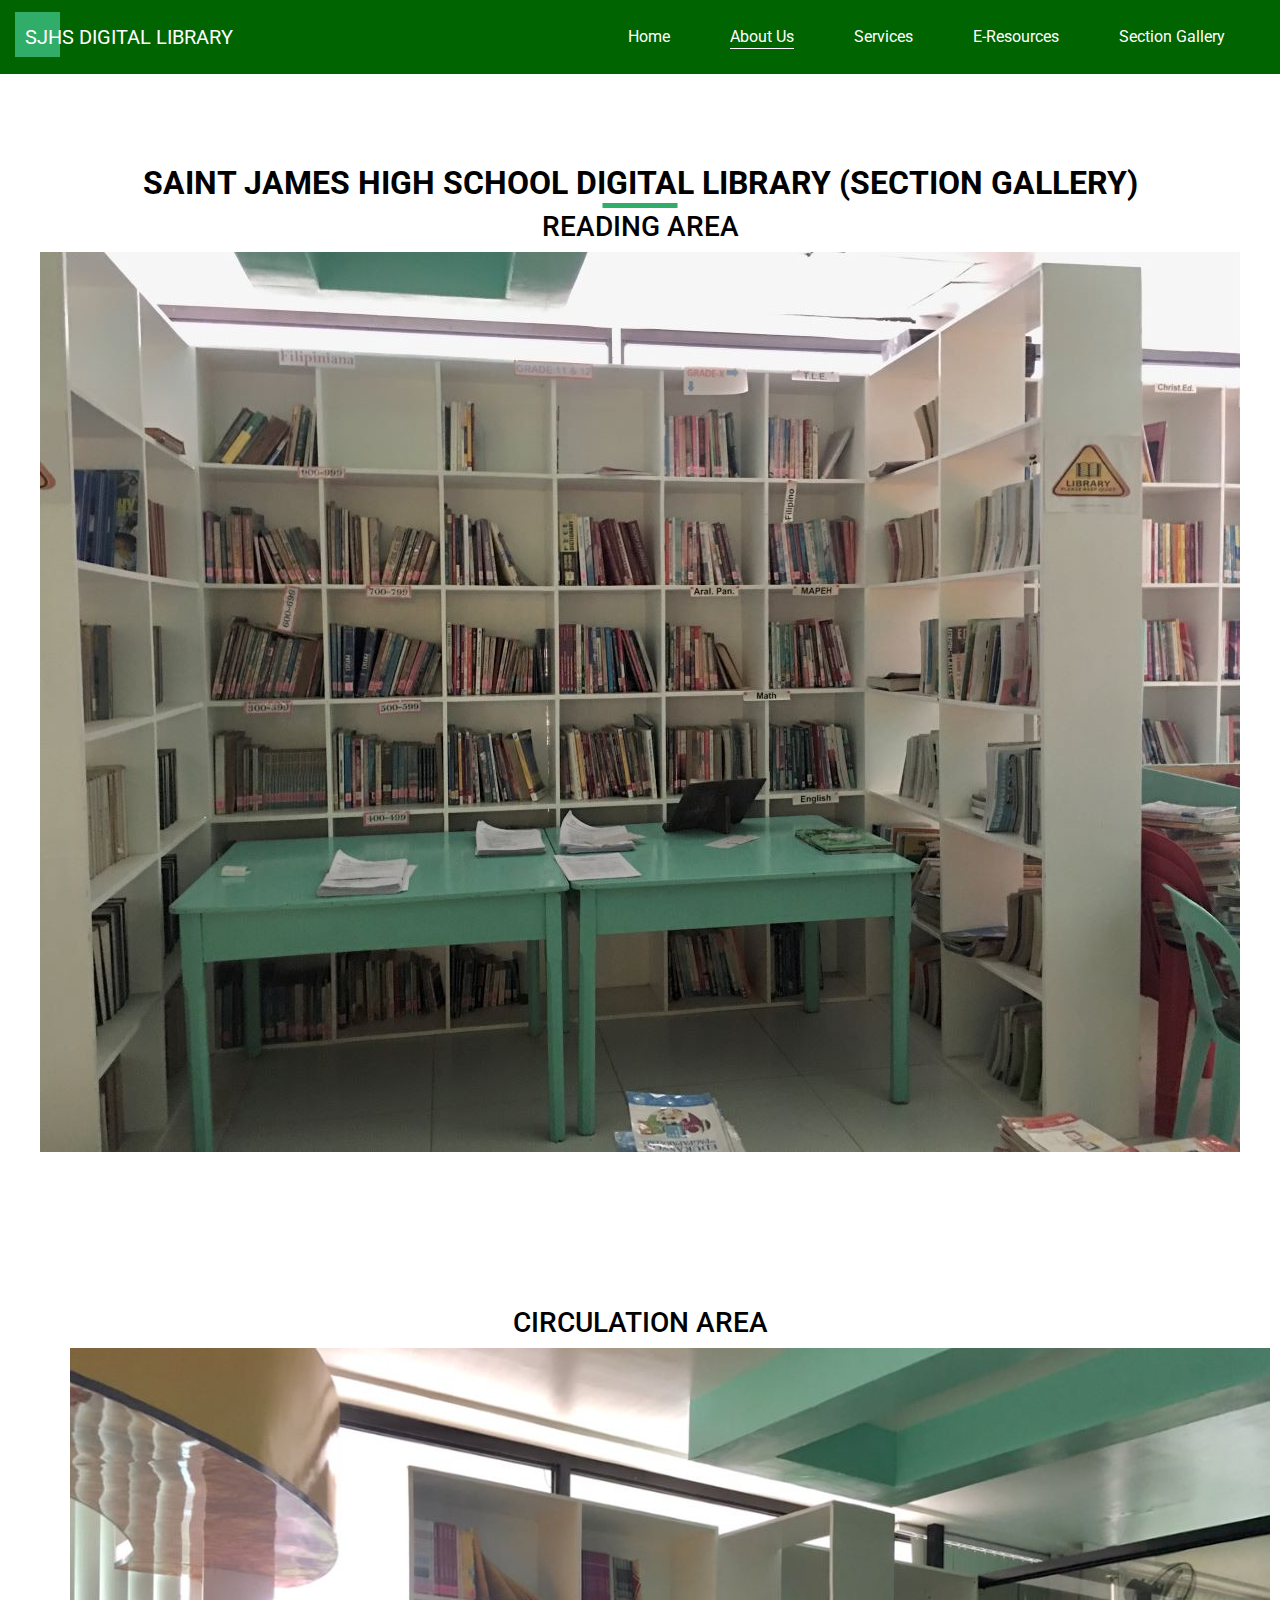
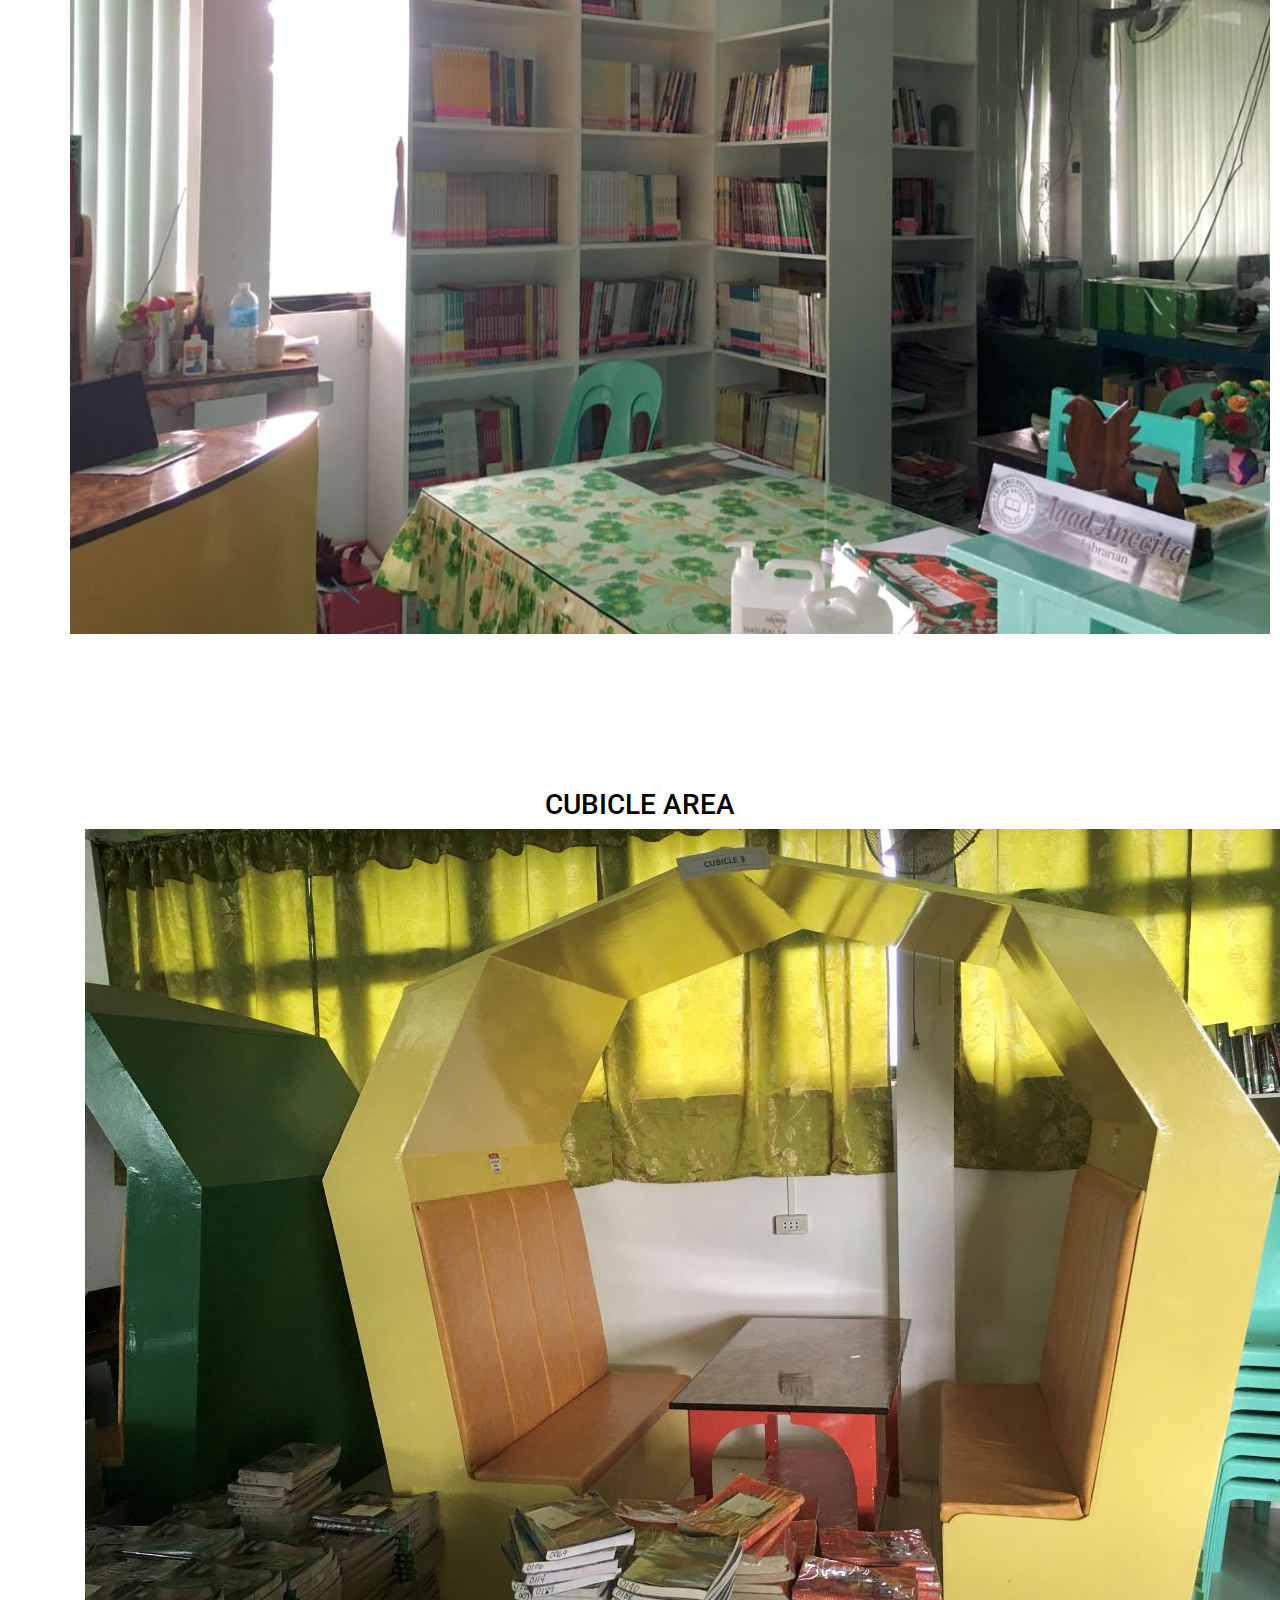
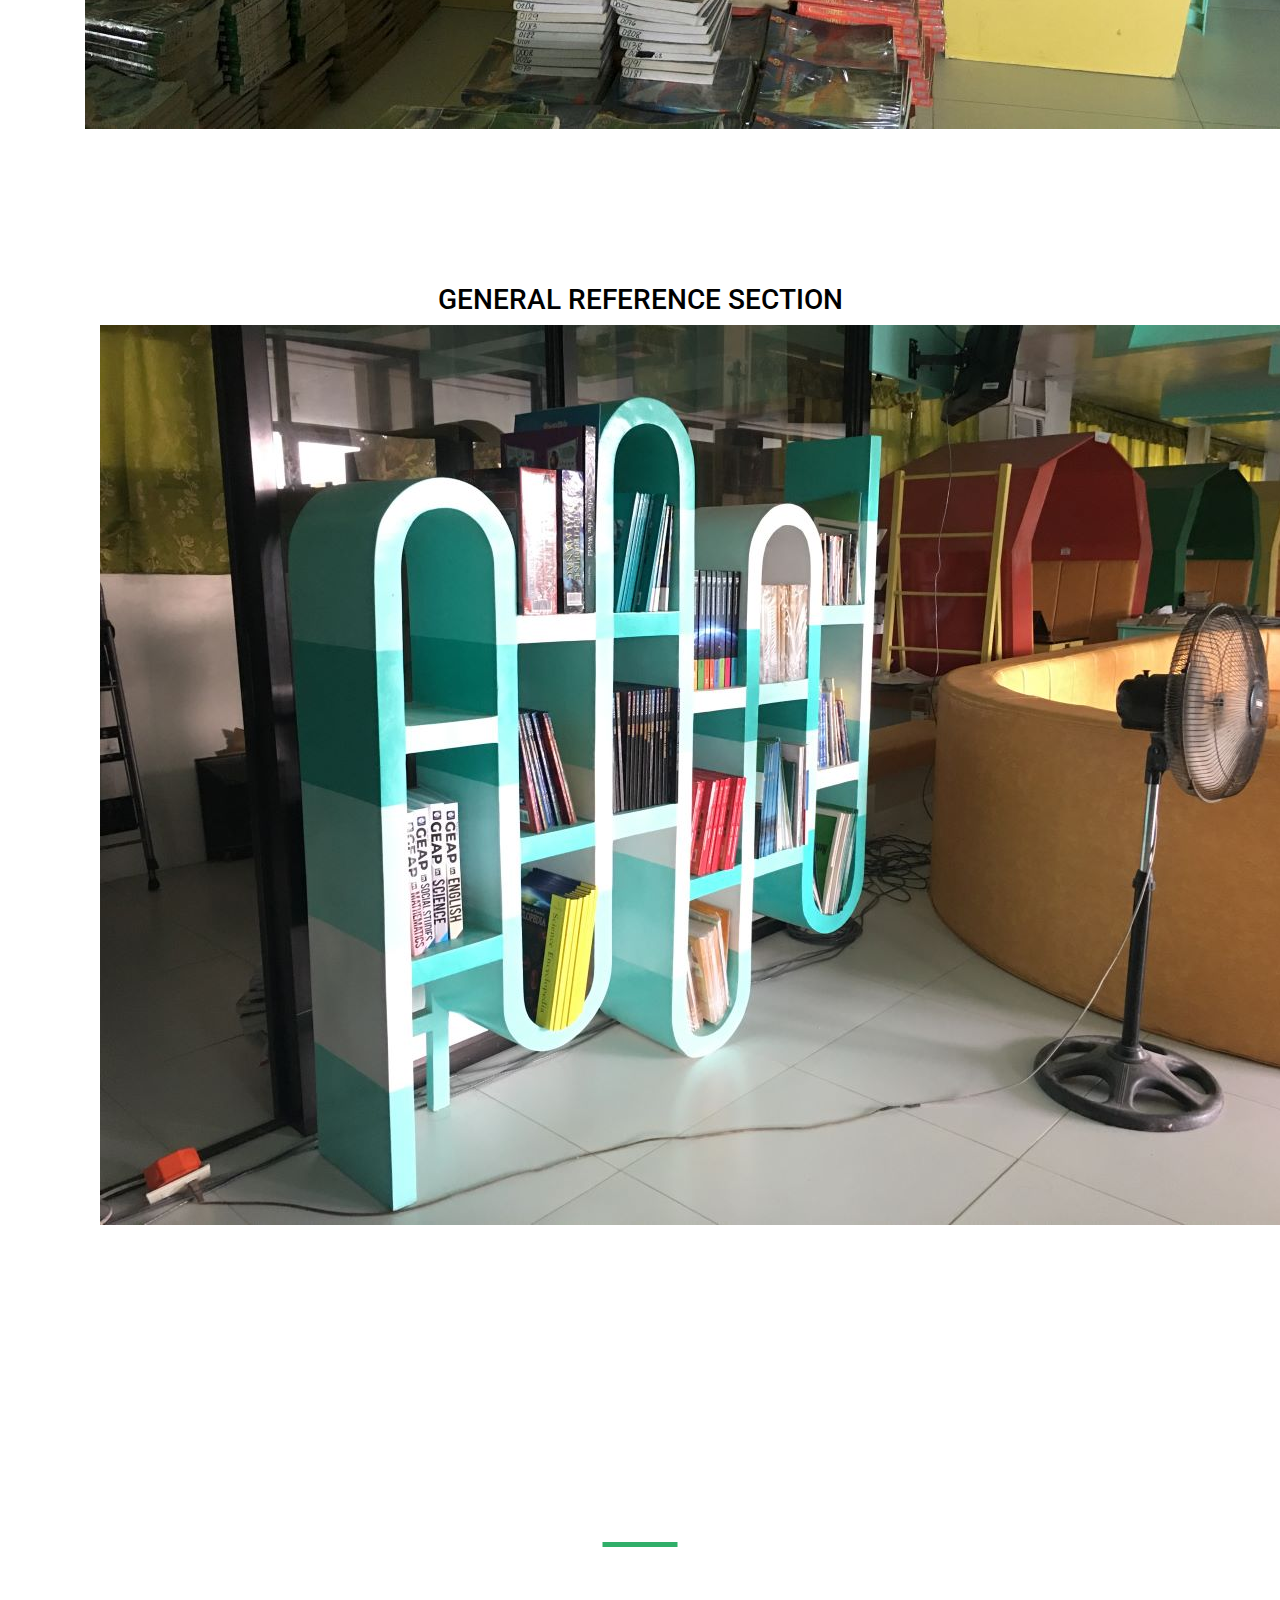
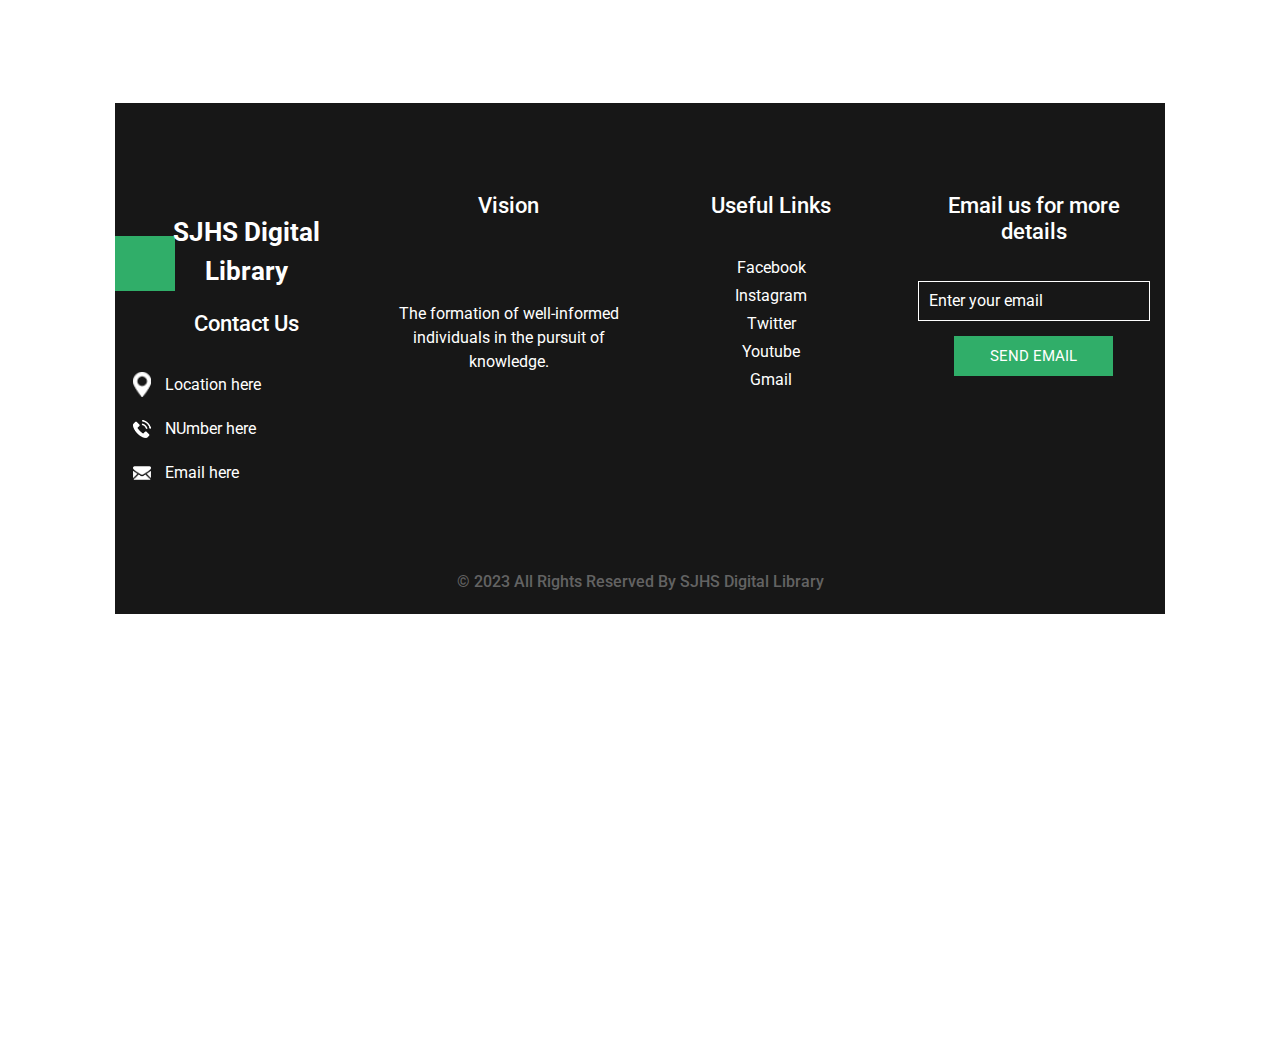
<file: section gallery.html>
<!DOCTYPE html>
<html>

<head>
  <!-- Basic -->
  <meta charset="utf-8" />
  <meta http-equiv="X-UA-Compatible" content="IE=edge" />
  <!-- Mobile Metas -->
  <meta name="viewport" content="width=device-width, initial-scale=1, shrink-to-fit=no" />
  <!-- Site Metas -->
  <meta name="keywords" content="" />
  <meta name="description" content="" />
  <meta name="author" content="" />

  <title>SAINT JAMES HIGH SCHOOL DIGITAL LIBRARY</title>

  <!-- slider stylesheet -->
  <!-- slider stylesheet -->
  <link rel="stylesheet" type="text/css"
    href="https://cdnjs.cloudflare.com/ajax/libs/OwlCarousel2/2.3.4/assets/owl.carousel.min.css" />

  <!-- bootstrap core css -->
  <link rel="stylesheet" type="text/css" href="css/bootstrap.css" />

  <!-- fonts style -->
  <link href="https://fonts.googleapis.com/css?family=Roboto:400,700&display=swap" rel="stylesheet" />
  <!-- Custom styles for this template -->
  <link href="css/style.css" rel="stylesheet" />
  <!-- responsive style -->
  <link href="css/responsive.css" rel="stylesheet" />
</head>

<body>
  <div class="hero_area">
    <!-- header section strats -->
    <header class="header_section">
      <div class="container-fluid">
        <nav class="navbar navbar-expand-lg custom_nav-container ">
          <a class="navbar-brand" href="index.html">
            <span>
              SJHS DIGITAL LIBRARY
            </span>
          </a>
          <button class="navbar-toggler" type="button" data-toggle="collapse" data-target="#navbarSupportedContent"
            aria-controls="navbarSupportedContent" aria-expanded="false" aria-label="Toggle navigation">
            <span class="navbar-toggler-icon"></span>
          </button>

          <div class="collapse navbar-collapse" id="navbarSupportedContent">
            <div class="d-flex ml-auto flex-column flex-lg-row align-items-center">
      <div class="dropdown">
              <ul class="navbar-nav  ">
                <li class="nav-item ">
                  <a class="nav-link" href="index.html">Home <span class="sr-only">(current)</span></a>
                </li>
                <li class="nav-item active">
                  <a class="nav-link" href="about us.html"> About Us </a>
          <div class="dropdown-content">
         
          </div>
                </li>
                <li class="nav-item">
                  <a class="nav-link" href="Services.html"> Services  </a>
                </li>
                <li class="nav-item">
                  <a class="nav-link" href="E Resources.html"> E-Resources</a>
                </li>
                <li class="nav-item">
                  <a class="nav-link" href="section gallery.html"> Section Gallery</a>
                  
               </li>
              </ul>
        </div>
            </div>
          </div>
        </nav>
      </div>
    </header>
    <!-- end header section -->
  </div>




<!-- Services section -->
<section class="Services_section layout_padding">
    <div class="container">
      <div class="heading_container">
        <h2>
          SAINT JAMES HIGH SCHOOL DIGITAL LIBRARY (SECTION GALLERY)
          </h2>
          </div>
        <h3>
          <bold><center>READING AREA<center><bold>
        </h3>
      </div>
      <div class="box">
        <div class="img-box">
          <center><img src="images/0.jpg"alt="" /><center>
        </div>
        <div class="detail-box">
    <br><br>
          <p>


<center><center>

          </p>
         <section class="Services_section layout_padding">
    <div class="container">
      <div class="heading_container">
        <h3>
          CIRCULATION AREA
        </h3>
      </div>
      <div class="box">
        <div class="img-box">
          <img src="images/2.jpg" alt="" />
          
        </div>
        <div class="detail-box">
          <div class="detail-box">
    <br><br>
          <p>


<center><center>

          </p>

          <section class="Services_section layout_padding">
    <div class="container">
      <div class="heading_container">
        <h3>
          CUBICLE AREA
        </h3>
      </div>
      <div class="box">
        <div class="img-box">
          <img src="images/3.jpg" alt="" />
        </div>
        <div class="detail-box">
            <br><br>
          <p>

<center><center>

          </p>

           <section class="Services_section layout_padding">
    <div class="container">
      <div class="heading_container">
        <h3>
          GENERAL REFERENCE SECTION
        </h3>
      </div>
      <div class="box">
        <div class="img-box">
          <img src="images/4.jpg" alt="" />
        </div>
        <div class="detail-box">
                 <br><br>
          <p>

<center><center>

          </p>

          <section class="Services_section layout_padding">
    <div class="container">
      <div class="heading_container">
        <h3>
        
        </h3>
      </div>
      <div class="box">
        <div class="img-box">
          
         
        </div>
        <div class="detail-box">
               <br><br>
          <p>

<center><center>

          </p>

          <section class="Services_section layout_padding">
    <div class="container">
      <div class="heading_container">
        <h2>
        
        </h2>
      </div>
      <div class="box">
         <br><br>
        <p>
          </p>
        <div class="img-box">
         
        </div>
        <div class="detail-box">

       </div>
      </div>
    </div>
  </section>
  <!-- end Services section -->

  <!-- info section -->
  <section class="info_section layout_padding">
    <div class="container">
      <div class="row">
        <div class="col-md-3">
          <div class="info_contact">
            <div class="info_logo">
              <a href="index.html">
                <span>
                  SJHS Digital Library
                </span>
              </a>
            </div>
            <h5>
              Contact Us
            </h5>
            <div>
              <div class="img-box">
                <img src="images/location.png" width="18px" alt="" />
              </div>
              <p>
                Location here
              </p>
            </div>
            <div>
              <div class="img-box">
                <img src="images/phone.png" width="18px" alt="" />
              </div>
              <p>
                NUmber here
              </p>
            </div>
            <div>
              <div class="img-box">
                <img src="images/envelope.png" width="18px" alt="" />
              </div>
              <p>
                Email here
              </p>
            </div>
          </div>
        </div>
        <div class="col-md-3">
          <div class="info_info">
            <h5>
              Vision 
            </h5>
            <br><br>
            <p>
              The formation of well-informed individuals in the pursuit of knowledge.

            </p>
          </div>
        </div>

        <div class="col-md-3">
          <div class="info_links">
            <h5>
              Useful Links
            </h5>
            <ul>
              <li>
                <a href="">
                  Facebook
                </a>
              </li>
              <li>
                <a href="">
                  Instagram
                </a>
              </li>
              <li>
                <a href="">
                  Twitter
                </a>
              </li>
              <li>
                <a href="">
                  Youtube
                </a>
              </li>
              <li>
                <a href="">
                  Gmail
                </a>
              </li>
            </ul>
          </div>
        </div>
        <div class="col-md-3">
          <div class="info_form ">
            <h5>
              Email us for more details
            </h5>
            <form action="">
              <input type="email" placeholder="Enter your email" />
              <button>
                Send Email
              </button>
            </form>
          </div>
        </div>
      </div>
    </div>
  </section>

  <!-- end info_section -->

  <!-- footer section -->
  <section class="container-fluid footer_section">
    <p>
      &copy; 2023 All Rights Reserved By SJHS Digital Library
    </p>
  </section>
  <!-- footer section -->

  <script type="text/javascript" src="js/jquery-3.4.1.min.js"></script>
  <script type="text/javascript" src="js/bootstrap.js"></script>
  <script type="text/javascript" src="https://cdnjs.cloudflare.com/ajax/libs/OwlCarousel2/2.3.4/owl.carousel.min.js">
  </script>
  <!-- owl carousel script 
    -->
  <script type="text/javascript">
    $(".owl-carousel").owlCarousel({
      loop: true,
      margin: 0,
      navText: [],
      center: true,
      autoplay: true,
      autoplayHoverPause: true,
      responsive: {
        0: {
          items: 1
        },
        1000: {
          items: 3
        }
      }
    });
  </script>
  <!-- end owl carousel script -->
</body>

</html>
</file>
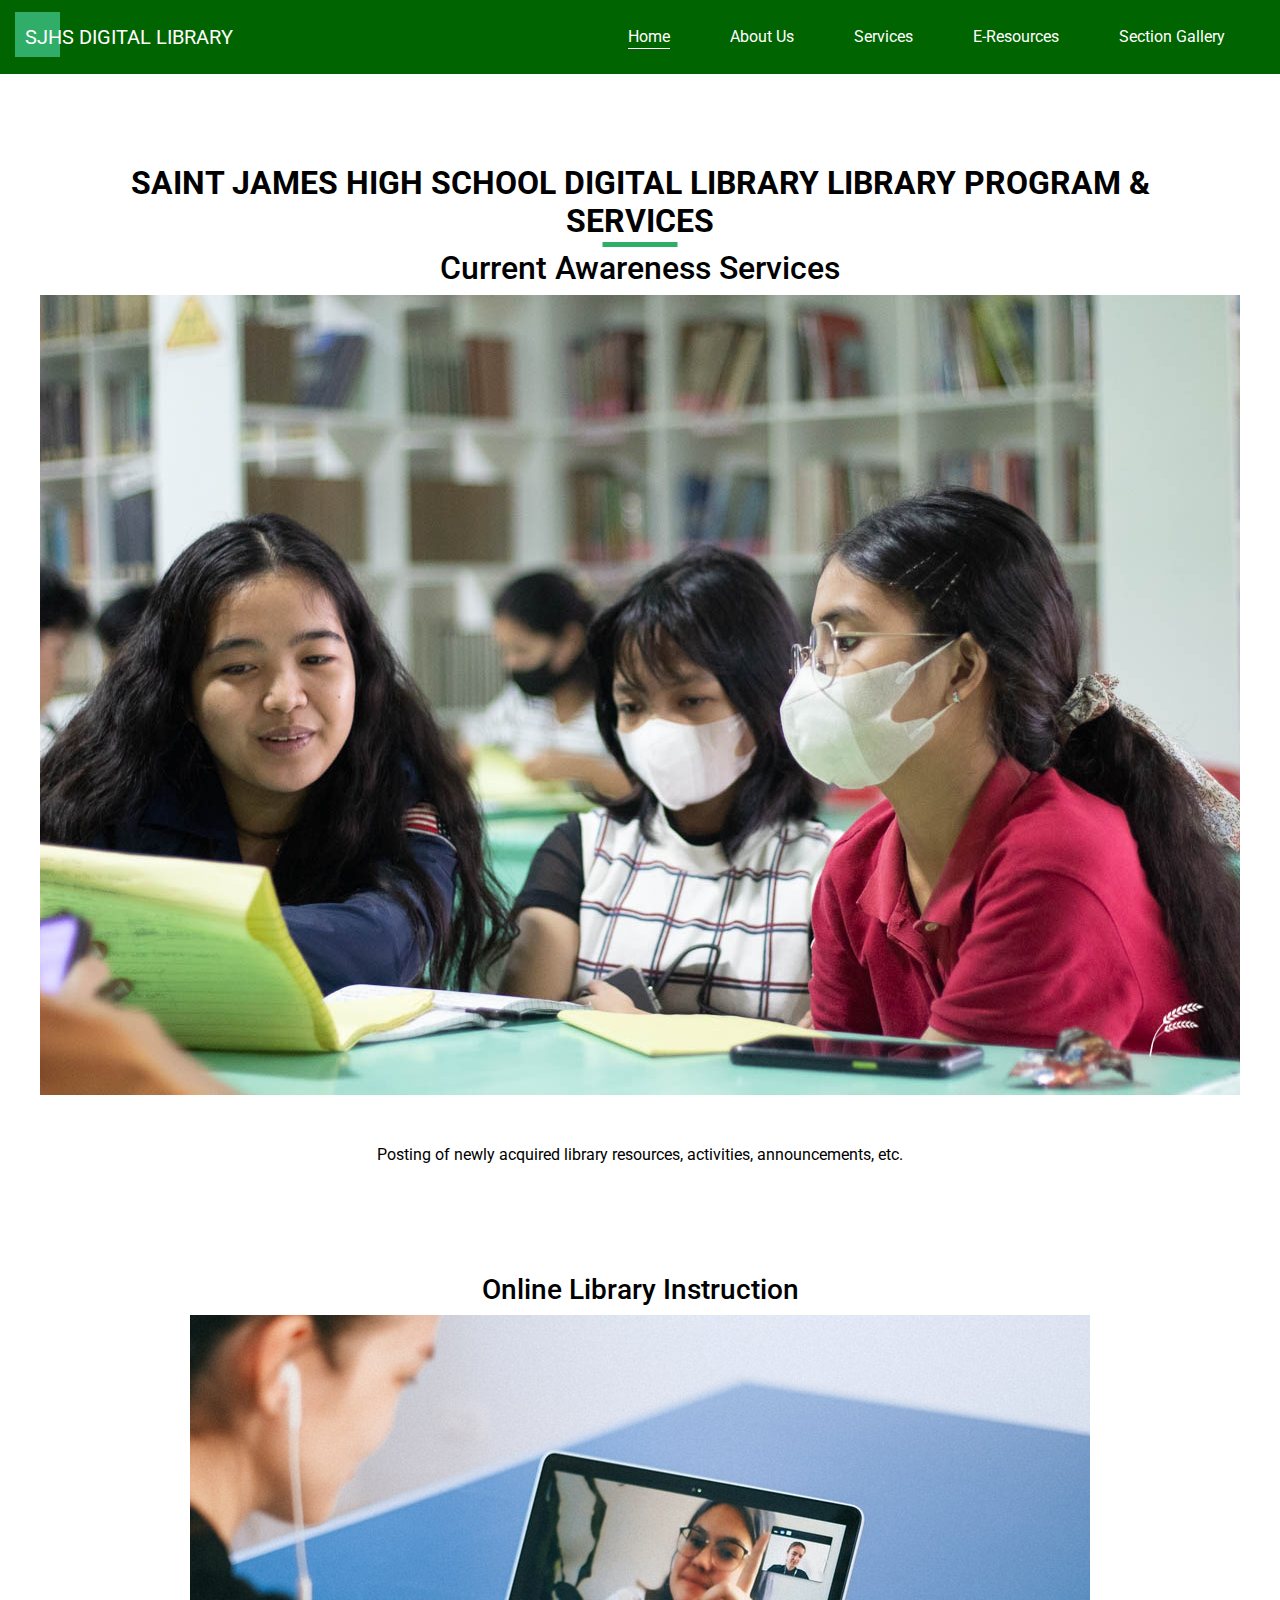
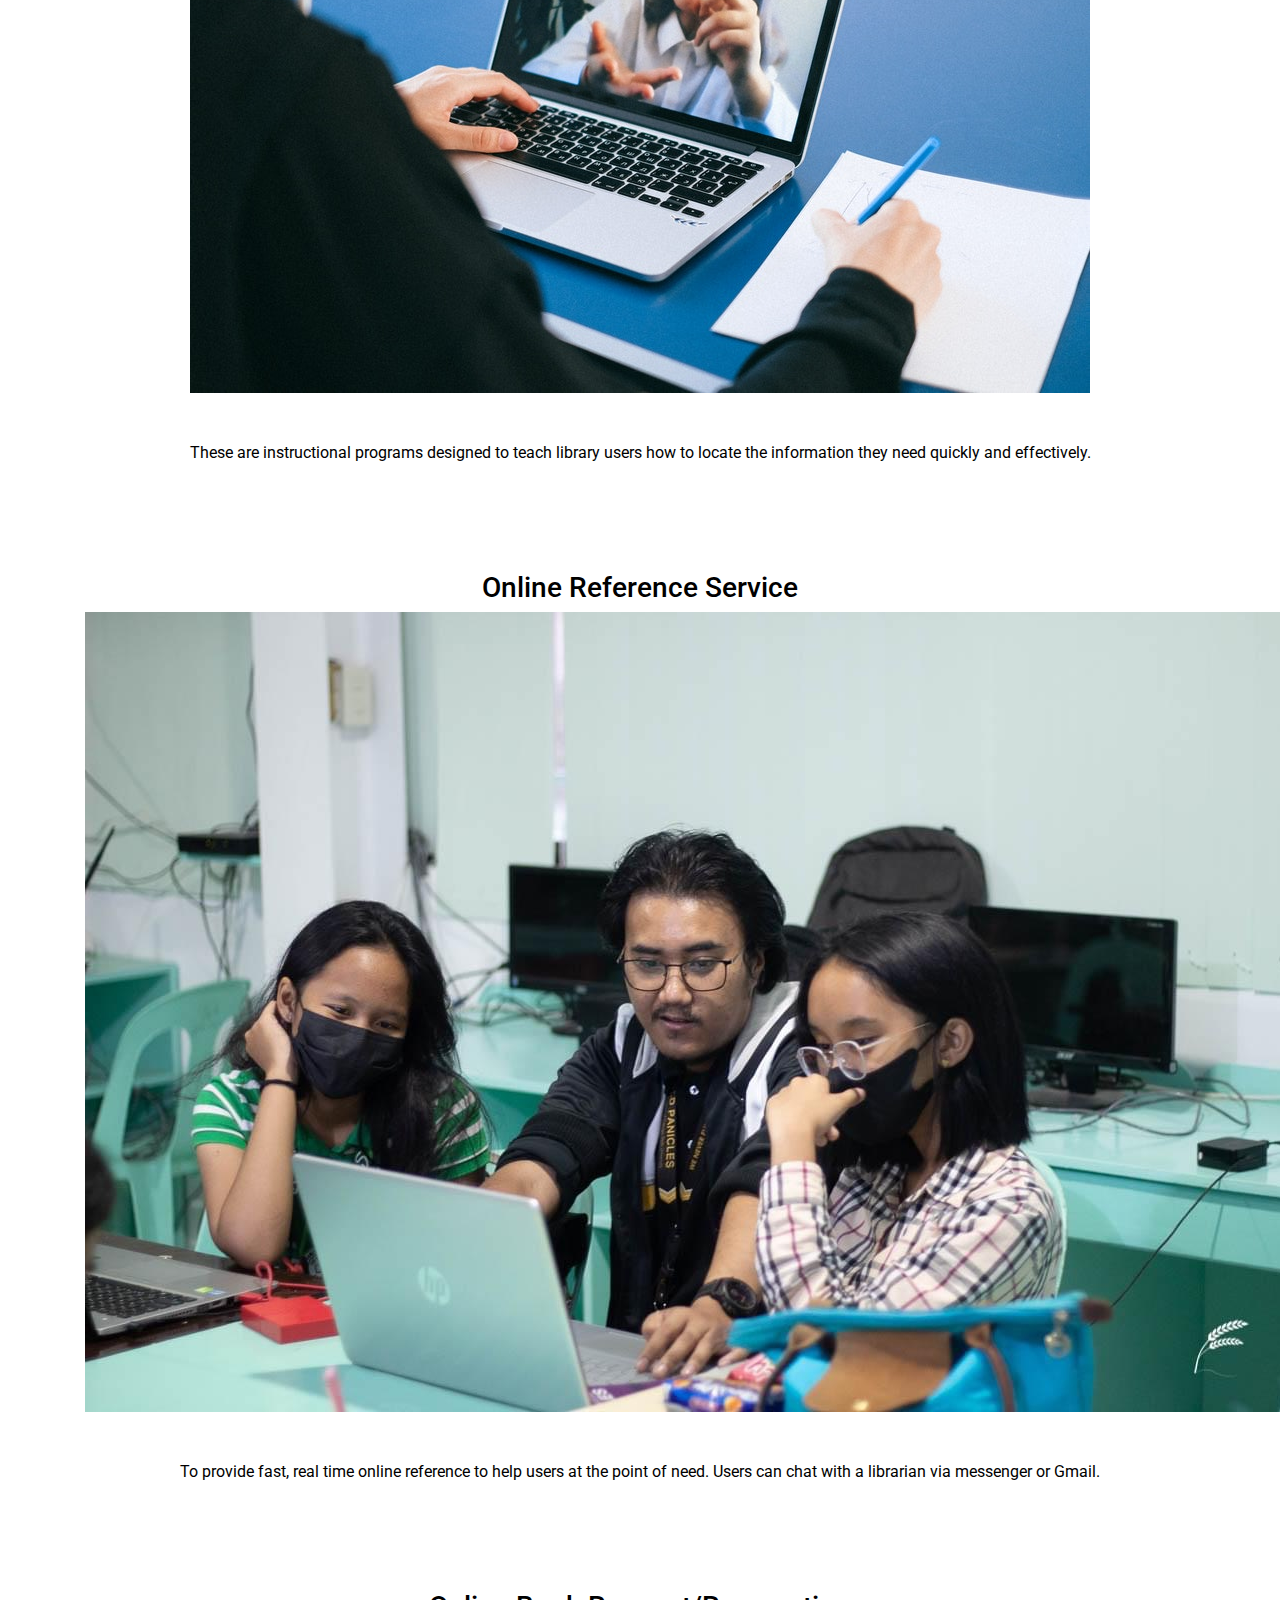
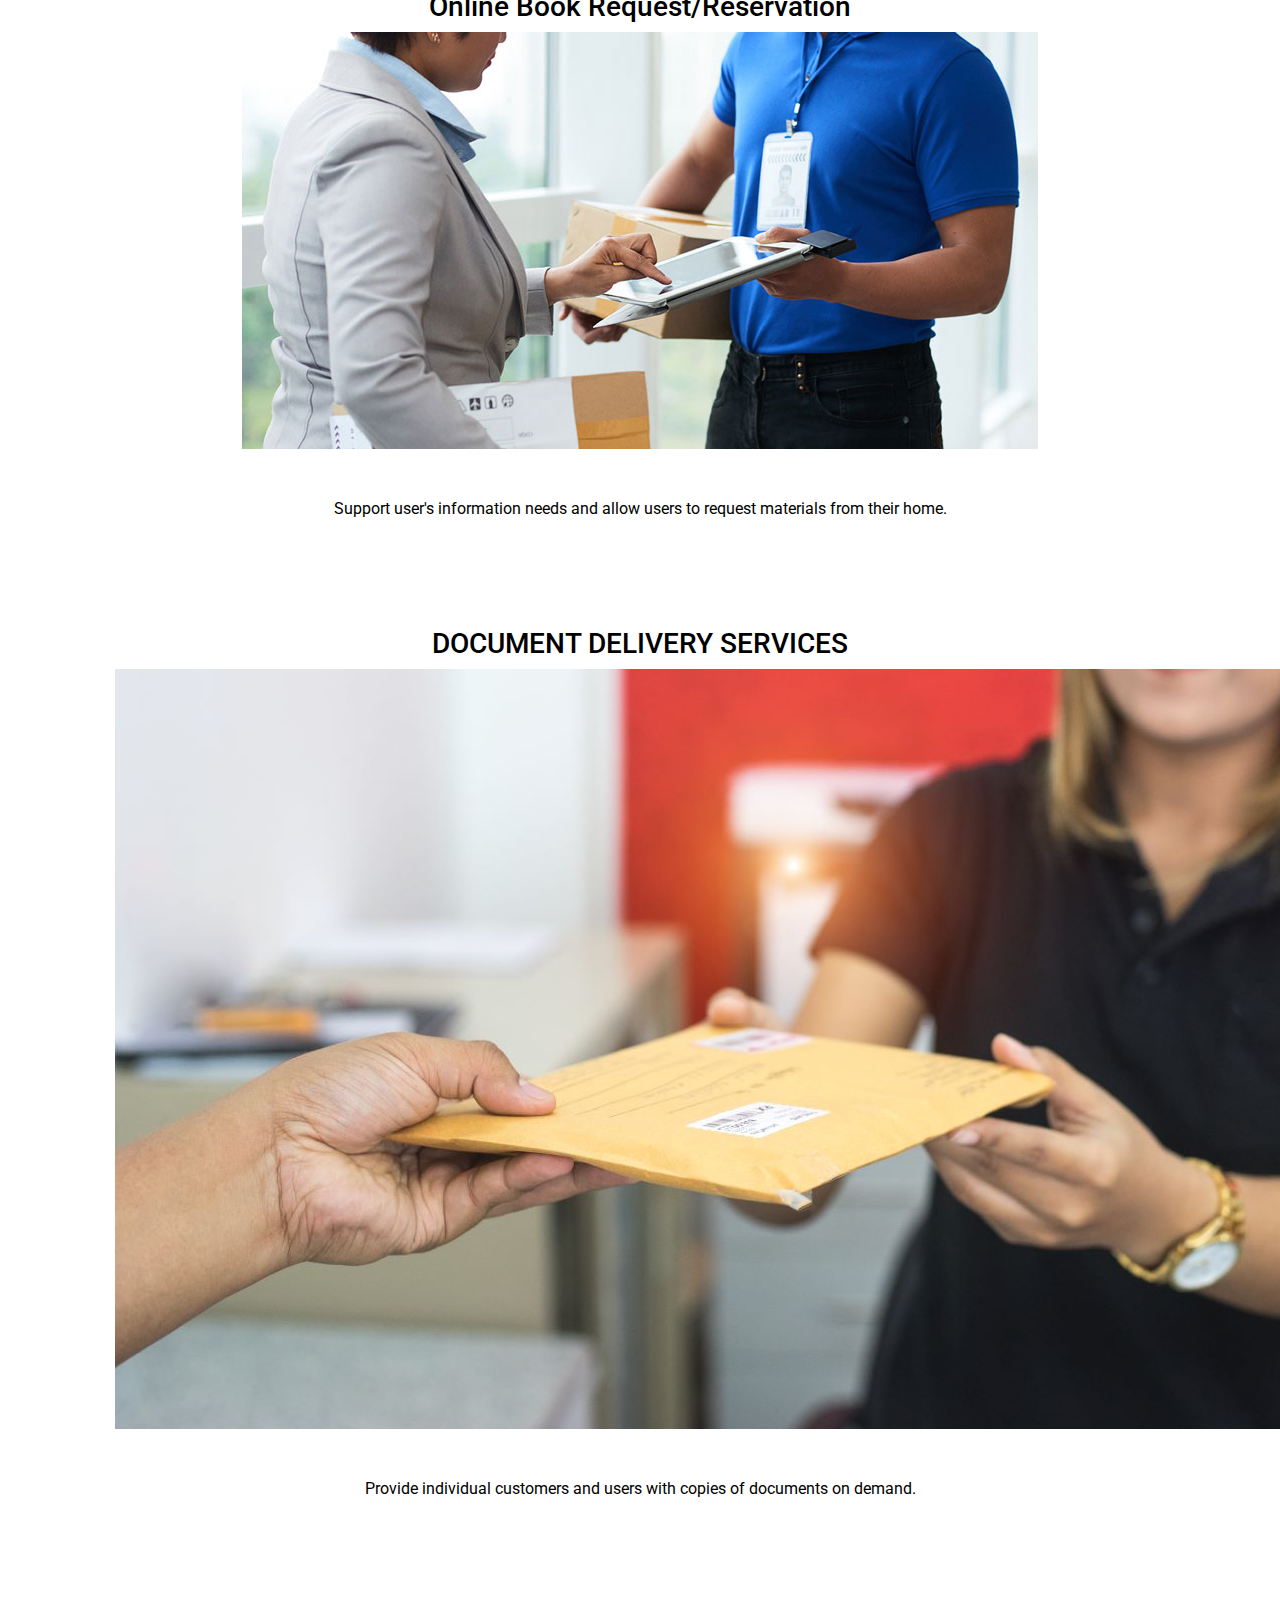
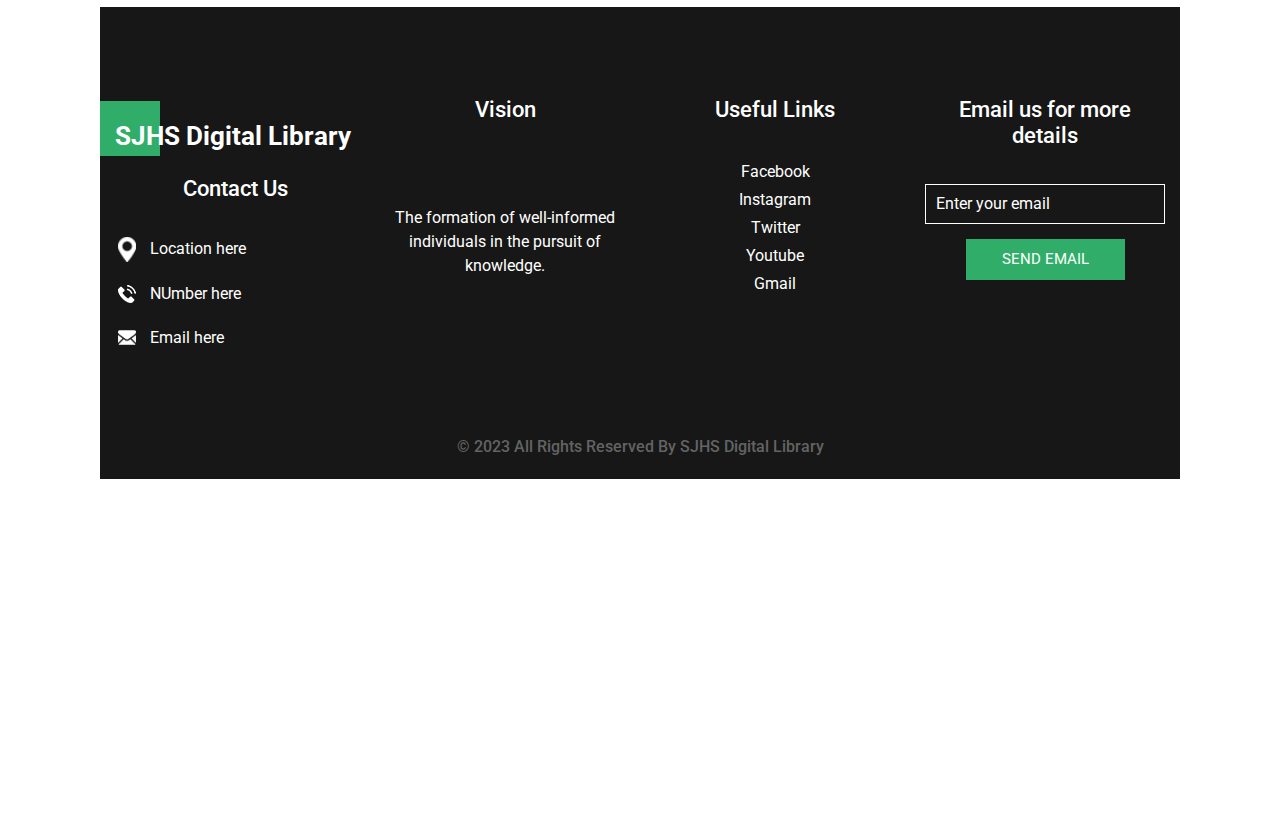
<file: Services.html>
<!DOCTYPE html>
<html>

<head>
  <!-- Basic -->
  <meta charset="utf-8" />
  <meta http-equiv="X-UA-Compatible" content="IE=edge" />
  <!-- Mobile Metas -->
  <meta name="viewport" content="width=device-width, initial-scale=1, shrink-to-fit=no" />
  <!-- Site Metas -->
  <meta name="keywords" content="" />
  <meta name="description" content="" />
  <meta name="author" content="" />

  <title>SAINT JAMES HIGH SCHOOL DIGITAL LIBRARY</title>

  <!-- slider stylesheet -->
  <!-- slider stylesheet -->
  <link rel="stylesheet" type="text/css"
    href="https://cdnjs.cloudflare.com/ajax/libs/OwlCarousel2/2.3.4/assets/owl.carousel.min.css" />

  <!-- bootstrap core css -->
  <link rel="stylesheet" type="text/css" href="css/bootstrap.css" />

  <!-- fonts style -->
  <link href="https://fonts.googleapis.com/css?family=Roboto:400,700&display=swap" rel="stylesheet" />
  <!-- Custom styles for this template -->
  <link href="css/style.css" rel="stylesheet" />
  <!-- responsive style -->
  <link href="css/responsive.css" rel="stylesheet" />
</head>

<body>
  <div class="hero_area">
    <!-- header section strats -->
    <header class="header_section">
      <div class="container-fluid">
        <nav class="navbar navbar-expand-lg custom_nav-container ">
          <a class="navbar-brand" href="index.html">
            <span>
              SJHS DIGITAL LIBRARY
           </span>
          </a>
          <button class="navbar-toggler" type="button" data-toggle="collapse" data-target="#navbarSupportedContent"
            aria-controls="navbarSupportedContent" aria-expanded="false" aria-label="Toggle navigation">
            <span class="navbar-toggler-icon"></span>
          </button>

          <div class="collapse navbar-collapse" id="navbarSupportedContent">
            <div class="d-flex ml-auto flex-column flex-lg-row align-items-center">
      <div class="dropdown">
              <ul class="navbar-nav  ">
                <li class="nav-item active">
                  <a class="nav-link" href="index.html">Home <span class="sr-only">(current)</span></a>
                </li>
                <li class="nav-item ">
                  <a class="nav-link" href="about us.html"> About Us</a>
          <div class="dropdown-content">
            
          </div>
                </li>
                <li class="nav-item">
                  <a class="nav-link" href="Services.html">Services </a>
                </li>
                 <li class="nav-item">
                  <a class="nav-link" href="E Resources.html"> E-Resources </a>
                  </li>
                 <li class="nav-item">
                  <a class="nav-link" href="section gallery.html"> Section Gallery</a>
                  </li>
              </ul>
        </div>
            </div>
          </div>
        </nav>
      </div>
    </header>
    <!-- end header section -->
  </div>

  <!-- Services section -->
    <section class="Services_section layout_padding">
    <div class="container">
      <div class="heading_container">
        <h2>
          SAINT JAMES HIGH SCHOOL DIGITAL LIBRARY LIBRARY PROGRAM & SERVICES
          </h2>

          </div>


        <center><h2>
          Current Awareness Services
        </h2><center>
      </div>
      <div class="box">
        <div class="img-box">
          <center><img src="images/b.jpg" alt="" /><center>
        </div>
        <div class="detail-box">
    <br><br>
          <center><p>
            Posting of newly acquired library resources,
activities, announcements, etc.
          </p><center>
         <section class="Services_section layout_padding">
    <div class="container">
      <div class="heading_container">
        <h3>
          Online Library Instruction
        </h3>
      </div>
      <div class="box">
        <div class="img-box">
          <img src="images/instruct.jpg" alt="" />
          
        </div>
        <div class="detail-box">
          <div class="detail-box">
    <br><br>
          <p>
            These are instructional programs designed to teach library users how to locate the information they need quickly and effectively.
          </p>

          <section class="Services_section layout_padding">
    <div class="container">
      <div class="heading_container">
        <h3>
          Online Reference Service
        </h3>
      </div>
      <div class="box">
        <div class="img-box">
          <img src="images/image0.jpeg" alt="" />
         
        </div>
        <div class="detail-box">
            <br><br>
          <p>
            To provide fast, real time online reference to help users at the point of need. Users can chat with a librarian via messenger or Gmail.

          </p>

           <section class="Services_section layout_padding">
    <div class="container">
      <div class="heading_container">
        <h3>
          Online Book Request/Reservation
        </h3>
      </div>
      <div class="box">
        <div class="img-box">
          <img src="images/hahaha.jpg" alt="" />
        </div>
        <div class="detail-box">
                 <br><br>
          <p>
            Support user's information needs and allow users to request materials from their home.


          </p>

          <section class="Services_section layout_padding">
    <div class="container">
      <div class="heading_container">
        <h3>
        DOCUMENT DELIVERY SERVICES
        </h3>
      </div>
      <div class="box">
         <div class="img-box">
          <img src="images/lalalalalala.jpg" alt="" />
        </div>
        <div class="detail-box">
         <br><br>
        <p>
          Provide individual customers and users with copies
of documents on demand.
          </p>
        <div class="img-box">
         
        </div>
        <div class="detail-box">

        </div>
      </div>
    </div>
  </section>
  <!-- end Services section -->

  <!-- info section -->
 <section class="info_section layout_padding">
    <div class="container">
      <div class="row">
        <div class="col-md-3">
          <div class="info_contact">
            <div class="info_logo">
              <a href="index.html">
                <span>
                  SJHS Digital Library
                </span>
              </a>
            </div>
            <h5>
              Contact Us
            </h5>
            <div>
              <div class="img-box">
                <img src="images/location.png" width="18px" alt="" />
              </div>
              <p>
                Location here
              </p>
            </div>
            <div>
              <div class="img-box">
                <img src="images/phone.png" width="18px" alt="" />
              </div>
              <p>
                NUmber here
              </p>
            </div>
            <div>
              <div class="img-box">
                <img src="images/envelope.png" width="18px" alt="" />
              </div>
              <p>
                Email here
              </p>
            </div>
          </div>
        </div>
        <div class="col-md-3">
          <div class="info_info">
            <h5>
              Vision 
            </h5>
            <br><br>
            <p>
              The formation of well-informed individuals in the pursuit of knowledge.

            </p>
          </div>
        </div>

        <div class="col-md-3">
          <div class="info_links">
            <h5>
              Useful Links
            </h5>
            <ul>
              <li>
                <a href="">
                  Facebook
                </a>
              </li>
              <li>
                <a href="">
                  Instagram
                </a>
              </li>
              <li>
                <a href="">
                  Twitter
                </a>
              </li>
              <li>
                <a href="">
                  Youtube
                </a>
              </li>
              <li>
                <a href="">
                  Gmail
                </a>
              </li>
            </ul>
          </div>
        </div>
        <div class="col-md-3">
          <div class="info_form ">
            <h5>
              Email us for more details
            </h5>
            <form action="">
              <input type="email" placeholder="Enter your email" />
              <button>
                Send Email
              </button>
            </form>
          </div>
        </div>
      </div>
    </div>
  </section>

  <!-- end info_section -->

  <!-- footer section -->
  <section class="container-fluid footer_section">
    <p>
      &copy; 2023 All Rights Reserved By SJHS Digital Library
    </p>
  </section>
  <!-- footer section -->

  <script type="text/javascript" src="js/jquery-3.4.1.min.js"></script>
  <script type="text/javascript" src="js/bootstrap.js"></script>
  <script type="text/javascript" src="https://cdnjs.cloudflare.com/ajax/libs/OwlCarousel2/2.3.4/owl.carousel.min.js">
  </script>
  <!-- owl carousel script 
    -->
  <script type="text/javascript">
    $(".owl-carousel").owlCarousel({
      loop: true,
      margin: 0,
      navText: [],
      center: true,
      autoplay: true,
      autoplayHoverPause: true,
      responsive: {
        0: {
          items: 1
        },
        1000: {
          items: 3
        }
      }
    });
  </script>
  <!-- end owl carousel script -->
</body>

</html>
</file>
<file: css/style.css>
body {
  font-family: "Roboto", sans-serif;
  color: #000000;
  background-color: #ffffff;
}

.layout_padding {
  padding: 90px 0;
}

.layout_padding2 {
  padding: 45px 0;
}

.layout_padding2-top {
  padding-top: 45px;
}

.layout_padding2-bottom {
  padding-bottom: 45px;
}

.layout_padding-top {
  padding-top: 90px;
}

.layout_padding-bottom {
  padding-bottom: 90px;
}

.heading_container {
  display: -webkit-box;
  display: -ms-flexbox;
  display: flex;
  -webkit-box-pack: center;
      -ms-flex-pack: center;
          justify-content: center;
  text-align: center;
}

.heading_container h2 {
  font-weight: bold;
  position: relative;
}

.heading_container h2::before {
  content: "";
  position: absolute;
  bottom: -6px;
  left: 50%;
  width: 75px;
  height: 5px;
  background-color: #30ae69;
  -webkit-transform: translateX(-50%);
          transform: translateX(-50%);
}

/*header section*/
.hero_area {
  background-image: url(../images/hs.jpg);
  background-size: cover;
}

.wrapper{
  margin: 0 auto;
  width: 1000px;
}
.sub_page .hero_area {
  height: auto;
}

.sub_page .who_section.layout_padding {
  padding-top: 0;
}

.hero_area.sub_pages {
  height: auto;
}

.header_section {
  background-color: rgb(0,100,0);
}

.header_section .container-fluid {
  padding-right: 25px;
  padding-left: 25px;
}

.header_section .nav_container {
  margin: 0 auto;
}

.custom_nav-container.navbar-expand-lg .navbar-nav .nav-item .nav-link {
  margin: 10px 30px;
  padding: 0;
  color: #ffffff;
  text-align: center;
  position: relative;
}

.custom_nav-container.navbar-expand-lg .navbar-nav .nav-item .nav-link::after {
  display: none;
  content: "";
  position: absolute;
  left: 0;
  bottom: 0;
  width: 100%;
  height: 1px;
  background-color: #ffffff;
}

.custom_nav-container.navbar-expand-lg .navbar-nav .nav-item.active a::after, .custom_nav-container.navbar-expand-lg .navbar-nav .nav-item:hover a::after {
  display: block;
}

a,
a:hover,
a:focus {
  text-decoration: none;
}

a:hover,
a:focus {
  color: initial;
}

.btn,
.btn:focus {
  outline: none !important;
  -webkit-box-shadow: none;
          box-shadow: none;
}

.user_option {
  display: -webkit-box;
  display: -ms-flexbox;
  display: flex;
  -webkit-box-align: center;
      -ms-flex-align: center;
          align-items: center;
}

.user_option a {
  color: #ffffff;
  margin: 10px 30px;
}

.custom_nav-container .nav_search-btn {
  background-image: url(../images/search-icon.png);
  background-size: 22px;
  background-repeat: no-repeat;
  background-position-y: 7px;
  width: 35px;
  height: 35px;
  padding: 0;
  border: none;
}

.navbar-brand {
  display: -webkit-box;
  display: -ms-flexbox;
  display: flex;
  -webkit-box-align: center;
      -ms-flex-align: center;
          align-items: center;
  position: relative;
}

.navbar-brand span {
  font-size: 20px;
  color: #ffffff;
  position: relative;
  z-index: 3;
}

.navbar-brand::before {
  content: "";
  position: absolute;
  left: -10px;
  bottom: 0;
  width: 45px;
  height: 45px;
  background-color: #30ae69;
  z-index: 2;
}

.custom_nav-container {
  z-index: 99999;
  padding: 15px 0;
}

.custom_nav-container .navbar-toggler {
  outline: none;
}

.custom_nav-container .navbar-toggler .navbar-toggler-icon {
  background-image: url(../images/menu.png);
  background-size: 55px;
}

/*end header section*/
.slider_section {
  height: 90%;
  display: -webkit-box;
  display: -ms-flexbox;
  display: flex;
  -webkit-box-align: center;
      -ms-flex-align: center;
          align-items: center;
  color: #ffffff;
}

.slider_section #carouselExampleIndicators {
  width: 100%;
}

.slider_section .row {
  -webkit-box-align: center;
      -ms-flex-align: center;
          align-items: center;
}

.slider_section .box {
  margin: 125px 0;
}

.slider_section .detail-box h1 {
  font-size: 4rem;
  font-weight: bold;
}

.slider_section .detail-box h2 {
  font-weight: bold;
  font-size: 2.5rem;
}

.slider_section .detail-box p {
  margin-top: 25px;
}

.slider_section .detail-box a {
  display: inline-block;
  padding: 10px 45px;
  background-color: #171717;
  border: 1px solid #171717;
  color: #ffffff;
  border-radius: 5px;
  -webkit-transition: -webkit-transform 0.3s;
  transition: -webkit-transform 0.3s;
  transition: transform 0.3s;
  transition: transform 0.3s, -webkit-transform 0.3s;
  margin-top: 35px;
}

.slider_section .detail-box a:hover {
  -webkit-transform: translateY(-3px);
          transform: translateY(-3px);
  -webkit-box-shadow: 0px 3px 4px 0 rgba(0, 0, 0, 0.2);
          box-shadow: 0px 3px 4px 0 rgba(0, 0, 0, 0.2);
}

.slider_section .img-box img {
  width: 100%;
}

.slider_section #carouselExampleIndicators .carousel-indicators {
  bottom: 45px;
  margin: 0;
  -webkit-box-align: center;
      -ms-flex-align: center;
          align-items: center;
}

.slider_section #carouselExampleIndicators .carousel-indicators li {
  width: 14px;
  height: 14px;
  background-color: transparent;
  border: 2px solid #ffffff;
  border-radius: 100%;
  opacity: 1;
}

.slider_section #carouselExampleIndicators .carousel-indicators li.active {
  border: 4px solid #ffffff;
}

.how_section .how_container {
  display: -webkit-box;
  display: -ms-flexbox;
  display: flex;
  -webkit-box-pack: center;
      -ms-flex-pack: center;
          justify-content: center;
  padding: 45px 60px;
  -ms-flex-wrap: wrap;
      flex-wrap: wrap;
}

.how_section .how_container .box {
  text-align: center;
  margin: 10px;
  min-width: 200px;
  width: 325px;
}

.how_section .how_container .box .img-box {
  display: -webkit-box;
  display: -ms-flexbox;
  display: flex;
  -webkit-box-pack: center;
      -ms-flex-pack: center;
          justify-content: center;
  height: 200px;
  background-color: #f6f5f7;
}

.how_section .how_container .box .img-box svg {
  width: 75px;
  height: auto;
}

.how_section .how_container .box .detail-box {
  margin-top: 15px;
}

.how_section .how_container .box .detail-box h5 {
  font-weight: bold;
  position: relative;
}

.how_section .how_container .box .detail-box h5::before {
  display: none;
  content: "";
  position: absolute;
  bottom: -4px;
  left: 50%;
  width: 75px;
  height: 2px;
  background-color: #30ae69;
  -webkit-transform: translateX(-50%);
          transform: translateX(-50%);
}

.how_section .how_container .box .detail-box p {
  color: #b8b8b8;
}

.how_section .how_container .box:hover .img-box {
  background-color: #30ae69;
}

.how_section .how_container .box:hover .img-box svg {
  fill: #ffffff;
}

.how_section .how_container .box:hover .detail-box {
  margin-top: 15px;
}

.how_section .how_container .box:hover .detail-box h5::before {
  display: block;
}

.how_section .how_container .box:hover .detail-box p {
  color: #393a3c;
}

.how_section .btn-box {
  display: -webkit-box;
  display: -ms-flexbox;
  display: flex;
  -webkit-box-pack: center;
      -ms-flex-pack: center;
          justify-content: center;
}

.how_section .btn-box a {
  display: inline-block;
  padding: 10px 45px;
  background-color: #171717;
  border: 1px solid #171717;
  color: #ffffff;
  border-radius: 5px;
  -webkit-transition: -webkit-transform 0.3s;
  transition: -webkit-transform 0.3s;
  transition: transform 0.3s;
  transition: transform 0.3s, -webkit-transform 0.3s;
}

.how_section .btn-box a:hover {
  -webkit-transform: translateY(-3px);
          transform: translateY(-3px);
  -webkit-box-shadow: 0px 3px 4px 0 rgba(0, 0, 0, 0.2);
          box-shadow: 0px 3px 4px 0 rgba(0, 0, 0, 0.2);
}

.about_section {
  text-align: center;
}

.about_section .box {
  display: -webkit-box;
  display: -ms-flexbox;
  display: flex;
  -webkit-box-orient: vertical;
  -webkit-box-direction: normal;
      -ms-flex-direction: column;
          flex-direction: column;
  -webkit-box-align: center;
      -ms-flex-align: center;
          align-items: center;
}

.about_section .box .img-box {
  display: -webkit-box;
  display: -ms-flexbox;
  display: flex;
  -webkit-box-pack: center;
      -ms-flex-pack: center;
          justify-content: center;
  margin-top: 25px;
}

.about_section .box .img-box img {
  max-width: 100%;
  -webkit-filter: drop-shadow(0px 36px 13px rgba(0, 0, 0, 0.3));
          filter: drop-shadow(0px 36px 13px rgba(0, 0, 0, 0.3));
}

.about_section .btn-box {
  display: -webkit-box;
  display: -ms-flexbox;
  display: flex;
  -webkit-box-pack: center;
      -ms-flex-pack: center;
          justify-content: center;
}

.about_section .btn-box a {
  display: inline-block;
  padding: 10px 45px;
  background-color: #171717;
  border: 1px solid #171717;
  color: #ffffff;
  border-radius: 5px;
  -webkit-transition: -webkit-transform 0.3s;
  transition: -webkit-transform 0.3s;
  transition: transform 0.3s;
  transition: transform 0.3s, -webkit-transform 0.3s;
  margin-top: 35px;
}

.about_section .btn-box a:hover {
  -webkit-transform: translateY(-3px);
          transform: translateY(-3px);
  -webkit-box-shadow: 0px 3px 4px 0 rgba(0, 0, 0, 0.2);
          box-shadow: 0px 3px 4px 0 rgba(0, 0, 0, 0.2);
}

section.app_section {
  color: #ffffff;
  background: -webkit-gradient(linear, left top, right top, from(#30ae69), to(#072e85));
  background: linear-gradient(to right, #30ae69, #072e85);
}

section.app_section .row {
  -webkit-box-align: center;
      -ms-flex-align: center;
          align-items: center;
}

section.app_section .detail-box h2 {
  font-weight: bold;
  margin-bottom: 20px;
}

section.app_section .detail-box .download_box {
  margin-top: 55px;
  max-width: 45px 0;
  display: -webkit-box;
  display: -ms-flexbox;
  display: flex;
  -webkit-box-align: center;
      -ms-flex-align: center;
          align-items: center;
}

section.app_section .detail-box .download_box h5 {
  margin-right: 25px;
}

section.app_section .detail-box .download_box .btn-box {
  display: -webkit-box;
  display: -ms-flexbox;
  display: flex;
}

section.app_section .detail-box .download_box .btn-box a {
  display: -webkit-box;
  display: -ms-flexbox;
  display: flex;
  margin: 0 5px;
}

section.app_section .detail-box .download_box .btn-box a img {
  max-width: 100%;
}

section.app_section .img-box {
  display: -webkit-box;
  display: -ms-flexbox;
  display: flex;
  -webkit-box-pack: center;
      -ms-flex-pack: center;
          justify-content: center;
  -webkit-transform: scale(1.07) translateY(-14px);
          transform: scale(1.07) translateY(-14px);
}

section.app_section .img-box img {
  width: 85%;
}

.auto_section {
  text-align: center;
}

.auto_section .box {
  display: -webkit-box;
  display: -ms-flexbox;
  display: flex;
  -webkit-box-orient: vertical;
  -webkit-box-direction: normal;
      -ms-flex-direction: column;
          flex-direction: column;
  -webkit-box-align: center;
      -ms-flex-align: center;
          align-items: center;
}

.auto_section .box .img-box {
  display: -webkit-box;
  display: -ms-flexbox;
  display: flex;
  -webkit-box-pack: center;
      -ms-flex-pack: center;
          justify-content: center;
  margin-top: 5px;
}

.auto_section .box .img-box img {
  max-width: 100%;
}

.auto_section .btn-box {
  display: -webkit-box;
  display: -ms-flexbox;
  display: flex;
  -webkit-box-pack: center;
      -ms-flex-pack: center;
          justify-content: center;
}

.auto_section .btn-box a {
  display: inline-block;
  padding: 10px 45px;
  background-color: #171717;
  border: 1px solid #171717;
  color: #ffffff;
  border-radius: 5px;
  -webkit-transition: -webkit-transform 0.3s;
  transition: -webkit-transform 0.3s;
  transition: transform 0.3s;
  transition: transform 0.3s, -webkit-transform 0.3s;
  margin-top: 35px;
}

.auto_section .btn-box a:hover {
  -webkit-transform: translateY(-3px);
          transform: translateY(-3px);
  -webkit-box-shadow: 0px 3px 4px 0 rgba(0, 0, 0, 0.2);
          box-shadow: 0px 3px 4px 0 rgba(0, 0, 0, 0.2);
}

.client_section .box {
  display: -webkit-box;
  display: -ms-flexbox;
  display: flex;
  -webkit-box-align: center;
      -ms-flex-align: center;
          align-items: center;
  width: 65%;
  margin: 45px auto;
}

.client_section .box .client_id {
  display: -webkit-box;
  display: -ms-flexbox;
  display: flex;
  -webkit-box-orient: vertical;
  -webkit-box-direction: normal;
      -ms-flex-direction: column;
          flex-direction: column;
  -webkit-box-align: center;
      -ms-flex-align: center;
          align-items: center;
  padding: 10px 40px 5px 15px;
  text-align: center;
  position: relative;
  margin-right: 25px;
}

.client_section .box .client_id .img-box {
  width: 175px;
}

.client_section .box .client_id .img-box img {
  width: 100%;
}

.client_section .box .client_id .name {
  margin-top: 15px;
}

.client_section .box .client_id .name h5 {
  text-transform: uppercase;
  font-size: 18px;
}

.client_section .box .client_id .name h6 {
  color: #6d6c6c;
}

.client_section .box .client_id:before {
  content: "";
  position: absolute;
  top: 0;
  left: 0;
  width: 100%;
  height: 100%;
  background-color: #ffffff;
  z-index: -1;
  -webkit-clip-path: polygon(0 14%, 89% 14%, 89% 48%, 100% 53%, 89% 58%, 89% 100%, 0 100%);
          clip-path: polygon(0 14%, 89% 14%, 89% 48%, 100% 53%, 89% 58%, 89% 100%, 0 100%);
}

.client_section .box .client_id:after {
  content: "";
  position: absolute;
  top: 17%;
  left: 3%;
  width: 85%;
  height: 85%;
  background-color: rgba(0, 0, 0, 0.2);
  z-index: -2;
  -webkit-filter: blur(25px);
          filter: blur(25px);
}

.client_section .btn-box {
  display: -webkit-box;
  display: -ms-flexbox;
  display: flex;
  -webkit-box-pack: center;
      -ms-flex-pack: center;
          justify-content: center;
}

.client_section .btn-box a {
  display: inline-block;
  padding: 10px 45px;
  background-color: #171717;
  border: 1px solid #171717;
  color: #ffffff;
  border-radius: 5px;
  -webkit-transition: -webkit-transform 0.3s;
  transition: -webkit-transform 0.3s;
  transition: transform 0.3s;
  transition: transform 0.3s, -webkit-transform 0.3s;
  margin-top: 25px;
}

.client_section .btn-box a:hover {
  -webkit-transform: translateY(-3px);
          transform: translateY(-3px);
  -webkit-box-shadow: 0px 3px 4px 0 rgba(0, 0, 0, 0.2);
          box-shadow: 0px 3px 4px 0 rgba(0, 0, 0, 0.2);
}

.info_section {
  background-color: #171717;
  color: #ffffff;
  padding: 90px 0 45px 0;
}

.info_section h5 {
  margin-bottom: 35px;
  font-size: 22px;
}

.info_section .info_contact .info_logo a {
  position: relative;
}

.info_section .info_contact .info_logo a span {
  color: #ffffff;
  font-size: 26px;
  font-weight: bold;
  position: relative;
  z-index: 3;
}

.info_section .info_contact .info_logo a::before {
  content: "";
  position: absolute;
  left: -15px;
  bottom: 0;
  width: 60px;
  height: 55px;
  background-color: #30ae69;
  z-index: 2;
}

.info_section .info_contact .img-box {
  width: 35px;
  display: -webkit-box;
  display: -ms-flexbox;
  display: flex;
  -webkit-box-pack: center;
      -ms-flex-pack: center;
          justify-content: center;
}

.info_section .info_contact p {
  margin: 0;
}

.info_section .info_contact > div {
  display: -webkit-box;
  display: -ms-flexbox;
  display: flex;
  -webkit-box-align: center;
      -ms-flex-align: center;
          align-items: center;
  margin: 20px 0;
}

.info_section .info_contact > div img {
  height: auto;
  margin-right: 12px;
}

.info_section .info_links ul {
  padding: 0;
}

.info_section .info_links ul li {
  list-style-type: none;
}

.info_section .info_links ul li a {
  display: inline-block;
  color: #ffffff;
  margin: 2px 0;
}

.info_section .info_form form input {
  outline: none;
  width: 100%;
  padding: 7px 10px;
  border: 1px solid #ffffff;
  background-color: transparent;
  color: #ffffff;
}

.info_section .info_form form input::-webkit-input-placeholder {
  color: #ffffff;
}

.info_section .info_form form input:-ms-input-placeholder {
  color: #ffffff;
}

.info_section .info_form form input::-ms-input-placeholder {
  color: #ffffff;
}

.info_section .info_form form input::placeholder {
  color: #ffffff;
}

.info_section .info_form form button {
  display: inline-block;
  padding: 8px 35px;
  background-color: #30ae69;
  border: 1px solid #30ae69;
  color: #ffffff;
  border-radius: 0;
  -webkit-transition: -webkit-transform 0.3s;
  transition: -webkit-transform 0.3s;
  transition: transform 0.3s;
  transition: transform 0.3s, -webkit-transform 0.3s;
  margin-top: 15px;
  text-transform: uppercase;
  font-size: 15px;
}

.info_section .info_form form button:hover {
  -webkit-transform: translateY(-3px);
          transform: translateY(-3px);
  -webkit-box-shadow: 0px 3px 4px 0 rgba(0, 0, 0, 0.2);
          box-shadow: 0px 3px 4px 0 rgba(0, 0, 0, 0.2);
}

/* footer section*/
.footer_section {
  background-color: #171717;
  font-weight: 500;
  display: -webkit-box;
  display: -ms-flexbox;
  display: flex;
  -webkit-box-pack: center;
      -ms-flex-pack: center;
          justify-content: center;
}

.footer_section p {
  padding: 20px;
  color: #636363;
  margin: 0 auto;
  text-align: center;
}

.footer_section a {
  color: #636363;
}
/* end footer section*/
/*# sourceMappingURL=style.css.map */

/* dropdown*/
.dropbtn {
  background-color: #4CAF50;
  color: white;
  padding: 16px;
  font-size: 16px;
  border: none;
  cursor: pointer;
}
.dropdown {
  position: relative;
  display: inline-block;
}
.dropdown-content {
  display: none;
  position: absolute;
  background-color: #f9f9f9;
  min-width: 160px;
  box-shadow: 0px 8px 16px 0px rgba(0,0,0,0.2);
  z-index: 1;
}
.dropdown-content a {
  color: black;
  padding: 12px 16px;
  text-decoration: none;
  display: block;
}
.dropdown-content a:hover {background-color: #f1f1f1
}
.dropdown:hover .dropdown-content {
  display: block;
}
.dropdown:hover .dropbtn {
background-color: #3e8e41;
}
</file>
<file: css/responsive.css>
@media (max-width: 1120px) {}

@media (max-width: 992px) {

    .custom_nav-container .nav_search-btn {
        background-position: center;
        margin-top: 10px;
    }

    .slider_section .box {
        margin: 75px 0 125px 0;
    }

    .client_section .box {
        width: 90%;
    }
}

@media (max-width: 768px) {
    .slider_section .detail-box {
        text-align: center;
        margin-bottom: 45px;
    }

    .info_section .col-md-3 {
        text-align: center;
    }

    .info_section .col-md-3:not(:nth-last-child(1)) {
        margin-bottom: 35px;
    }

    .info_section .col-md-3>div {
        display: flex;
        flex-direction: column;
        align-items: center;
    }

    section.app_section {
        padding: 65px 0;
    }

    section.app_section .img-box {
        transform: none;
        margin-top: 35px;
    }

    section.app_section .detail-box {
        text-align: center;
    }

    .client_section .box {
        width: 100%;
    }

    .info_section .info_contact .info_logo {
        margin-bottom: 45px;
    }

    .info_section .info_form form input {
        text-align: center;
    }
}


@media (max-width: 576px) {
    .slider_section .detail-box h1 {
        font-size: 3.5rem;
    }

    .slider_section .detail-box h2 {
        font-size: 2.2rem;
    }

    section.app_section .detail-box .download_box {
        flex-direction: column;
    }

    section.app_section .detail-box .download_box .btn-box {
        margin-top: 15px;
    }

    .client_section .box {
        flex-direction: column;
        align-items: center;
        text-align: center;
    }

    .client_section .box .client_id {
        margin: 0;
        margin-bottom: 15px;
    }

    .client_section .box .client_id {
        padding: 15px;
    }

    .client_section .box .client_id::before {
        clip-path: none;
    }

    .client_section .box .client_id::after {
        top: 3%;
        left: 0%;
        width: 100%;
        height: 100%;
        background-color: rgba(0, 0, 0, 0.1);
        filter: blur(10px);

    }
}

@media (max-width: 480px) {}

@media (max-width: 420px) {
    .slider_section .detail-box h1 {
        font-size: 2.5rem;
    }

    .slider_section .detail-box h2 {
        font-size: 1.8rem;
    }
}

@media (max-width: 360px) {}

@media (min-width: 1200px) {
    .container {
        max-width: 1170px;
    }
}
</file>
